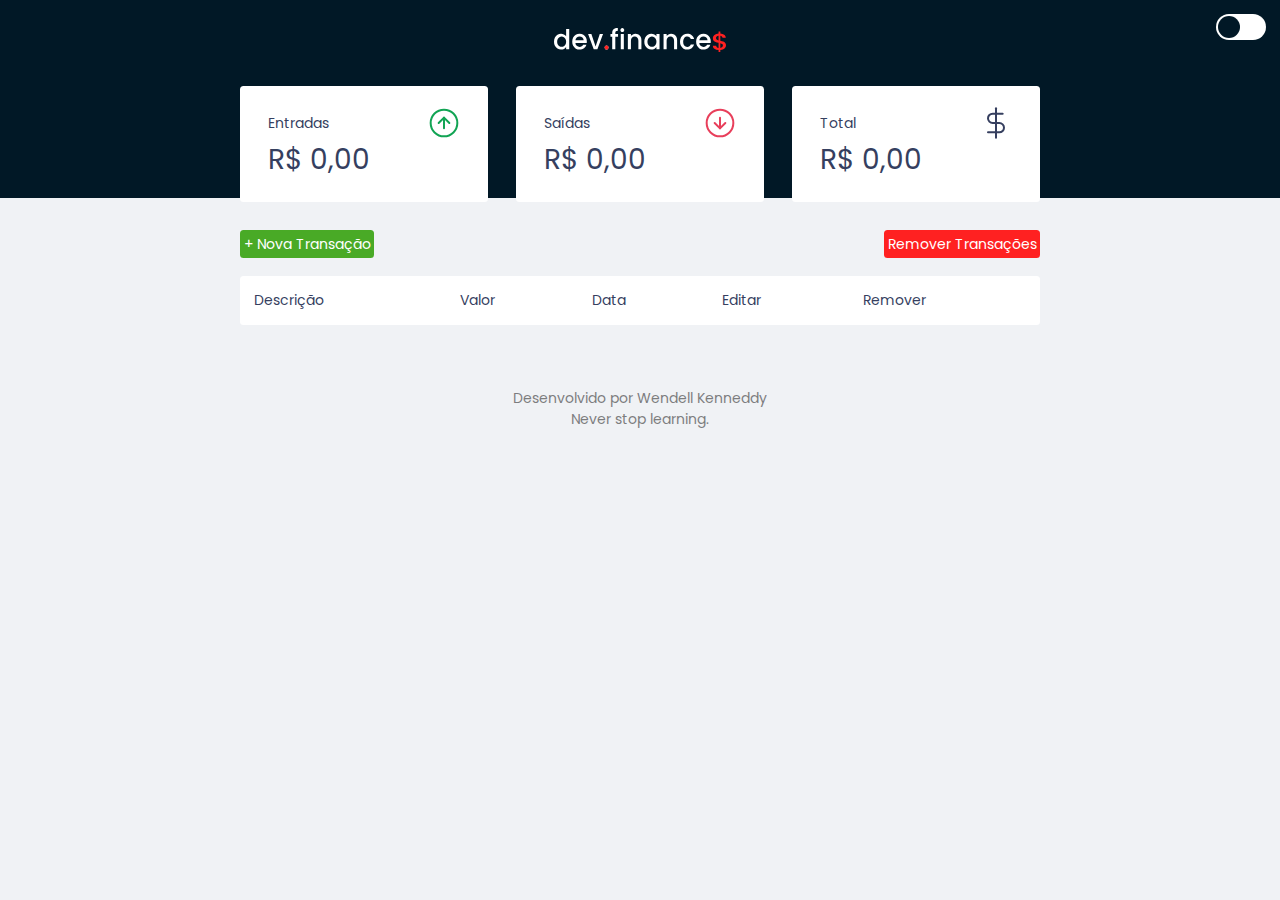
<file: index.html>
<!DOCTYPE html>
<html lang="pt-br">

<head>
  <meta charset="UTF-8">
  <meta name="viewport" content="width=device-width, initial-scale=1.0">
  <meta name="http-equiv" content="text/html" charset="UTF-8">
  <meta name="http-equiv" content="text/css" charset="UTF-8">
  <meta name="http-equiv" content="text/javascript" charset="UTF-8">
  <meta name="referrer" content="strict-origin-when-cross-origin">
  <meta name="robots" content="index, follow">
  <meta name="author" content="Wendell Kenneddy">
  <meta name="creator" content="Wendell Kenneddy">
  <meta name="description"
    content="Uma aplicação para auxiliá-lo a conferir seu balanço bancário.">
  <meta name="keywords" content="Balanço bancário, gerenciar, transações">
  <meta property="og:title" content="dev.finances">
  <meta property="og:description"
    content="Uma aplicação para auxiliá-lo a conferir seu balanço bancário.">
  <meta property="og:type" content="website">
  <meta property="og:site_name" content="dev.finances">
  <meta property="og:locale" content="pt_BR">
  <meta property="og:image" content="./assets/dev-finances-desktop-scrshot.png">
  <title>dev.finance$</title>
  <link rel="stylesheet" href="./css/style.css" type="text/css">
  <link rel="preconnect" href="https://fonts.gstatic.com">
  <link
    href="https://fonts.googleapis.com/css2?family=Poppins:ital,wght@0,100;0,400;0,700;1,100;1,400;1,700&display=swap"
    rel="stylesheet">
  <link rel="shortcut icon" href="./assets/favicon.ico" type="image/x-icon">

  <script src="script.js" type="text/javascript" charset="UTF-8" defer></script>
  <script src="darkmode.js" type="text/javascript" charset="UTF-8"
    defer></script>

</head>

<body>

  <header id="page-header" name="cabeçalho-da-pagina" role="banner"
    aria-roledescription="page-header">
    <img src="./assets/logo.svg" alt="Dev Finances Logo">
  </header>

  <div id="change-theme">
    <input type="checkbox" name="mudar-tema" id="checkbox">
    <label for="checkbox">
      <div id="ball"></div>
    </label>
  </div>

  <main class="container" role="main">
    <section id="balance" name="balanço" aria-roledescription="balance">
      <h2 class="sr-only">Balanço</h2>

      <div class="card">
        <h3>
          <span>Entradas</span>
          <img src="./assets/income.svg" alt="Imagem de Entradas">
        </h3>
        <p id="incomeDisplay">R$ 0,00</p>
      </div>

      <div class="card expense">
        <h3>
          <span>Saídas</span>
          <img src="./assets/expense.svg" alt="Imagem de Saídas">
        </h3>
        <p id="expenseDisplay">R$ 0,00</p>
      </div>

      <div class="card total">
        <h3>
          <span>Total</span>
          <img src="./assets/total-base.svg" alt="Imagem do Total"
            id="total-image">
        </h3>
        <p id="totalDisplay">R$ 0,00</p>
      </div>
    </section>
    <section id="transactions">
      <h2 class="sr-only">Transações</h2>

      <div class="transaction-add-remove">

        <a onclick="modal.open()" href="#" class="button new"
          name="nova=transação">+ Nova Transação</a>

        <a onclick="modal.openToErase()" href="#" id="button-remove"
          name="remover-transaçoes">Remover
          Transações</a>
      </div>

      <table id="data-table" name="tabela-de-dados"
        aria-roledescription="data-table">
        <thead>
          <tr>
            <th>Descrição</th>
            <th>Valor</th>
            <th>Data</th>
            <th>Editar</th>
            <th>Remover</th>
          </tr>
        </thead>
        <tbody>
        </tbody>
      </table>
    </section>
  </main>

  <div class="modal-overlay">
    <div class="modal">
      <div class="form">
        <h2 id="title-new-transaction">Nova Transação</h2>
        <h2 id="title-edit-transaction" class="hide">Editar Transação</h2>
        <form action="" id="new-transaction" onsubmit="Form.submit(event)">

          <div class="input-group">
            <label for="description" class="sr-only">Descrição</label>
            <input type="text" id="description" name="descrição"
              placeholder="Descrição" title="Descreva sua transação">
          </div>

          <div class="input-group">
            <label for="amount" class="sr-only">Valor</label>
            <input type="number" step="0.01" id="amount" name="quantidade"
              placeholder="0,00" title="Insira o valor desejado">

            <small class="help">Use o sinal - (negativo) para despesas e ,
              (vírgula) para casas decimais.</small>
          </div>

          <div class="input-group">
            <label for="date" class="sr-only">Data da transação</label>
            <input type="date" id="date" name="date"
              title="Defina a data da transação">
          </div>

          <div class="input-group actions">
            <a href="#" onclick="modal.close()"
              class="button cancel">Cancelar</a>
            <button>Confirmar</button>
          </div>
        </form>
      </div>
    </div>
  </div>

  <div class="modal-overlay-to-erase">
    <div class="modal">
      <div class="ask-erase-all">
        <h2>Apagar Transações</h2>

        <p>Este é um processo irreversível. Uma vez removidas, não podem ser
          recuperadas. Deseja realmente remover todas as transações?</p>

        <div class="input-group actions">
          <a href="#" onclick="modal.openToErase()"
            class="button cancel-erase-all">Cancelar</a>
          <button onclick="calculateTransactions.removeAll()"
            class="confirm-erase-all">Confirmar</button>
        </div>
      </div>
    </div>
  </div>

  <footer id="page-footer" name="rodape-da-pagina">
    <p>Desenvolvido por Wendell Kenneddy</p>
    <p>Never stop learning.</p>
  </footer>

</body>

</html>
</file>
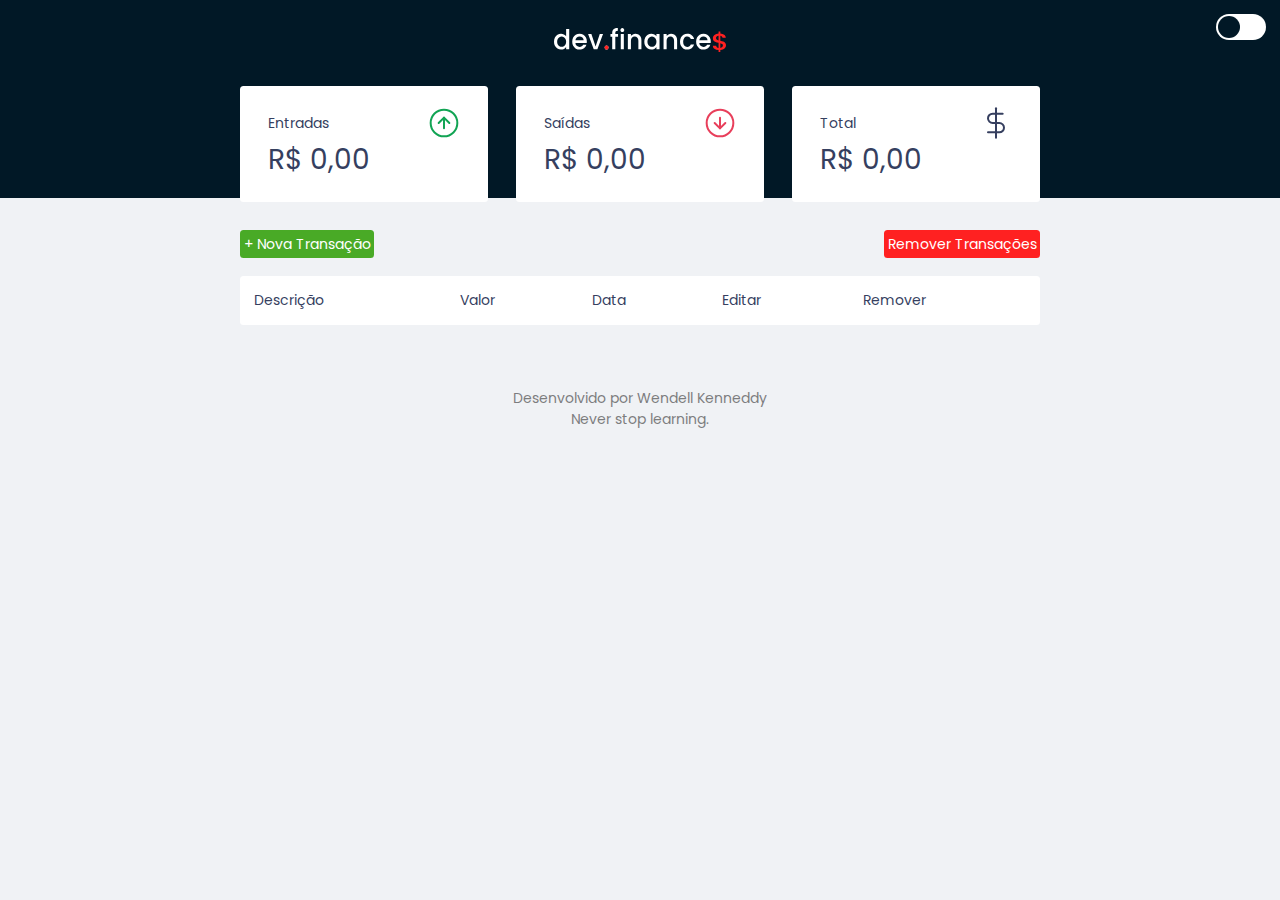
<file: src/index.html>
<!DOCTYPE html>
<html lang="pt-br">

<head>
  <meta charset="UTF-8">
  <meta name="viewport" content="width=device-width, initial-scale=1.0">
  <meta name="http-equiv" content="text/html" charset="UTF-8">
  <meta name="http-equiv" content="text/css" charset="UTF-8">
  <meta name="http-equiv" content="text/javascript" charset="UTF-8">
  <meta name="referrer" content="strict-origin-when-cross-origin">
  <meta name="robots" content="index, follow">
  <meta name="author" content="Wendell Kenneddy">
  <meta name="creator" content="Wendell Kenneddy">
  <meta name="description"
    content="Uma aplicação para auxiliá-lo a conferir seu balanço bancário.">
  <meta name="keywords" content="Balanço bancário, gerenciar, transações">
  <meta property="og:title" content="dev.finances">
  <meta property="og:description"
    content="Uma aplicação para auxiliá-lo a conferir seu balanço bancário.">
  <meta property="og:type" content="website">
  <meta property="og:site_name" content="dev.finances">
  <meta property="og:locale" content="pt_BR">
  <meta property="og:image" content="./assets/dev-finances-desktop-scrshot.png">
  <title>dev.finance$</title>
  <link rel="preconnect" href="https://fonts.gstatic.com">
  <link
    href="https://fonts.googleapis.com/css2?family=Poppins:ital,wght@0,100;0,400;0,700;1,100;1,400;1,700&display=swap"
    rel="stylesheet">
  <link rel="stylesheet" href="./styles/css/style.css" type="text/css">
  <link rel="shortcut icon" href="./assets/favicon.ico" type="image/x-icon">

  <script src="./scripts/script.js" type="text/javascript" charset="UTF-8"
    defer></script>
  <script src="./scripts/darkmode.js" type="text/javascript" charset="UTF-8"
    defer></script>

</head>

<body>

  <header id="page-header" name="cabeçalho-da-pagina" role="banner"
    aria-roledescription="page-header">
    <img src="./assets/logo.svg" alt="Dev Finances Logo">
  </header>

  <div id="change-theme">
    <input type="checkbox" name="mudar-tema" id="checkbox">
    <label for="checkbox">
      <div id="ball"></div>
    </label>
  </div>

  <main class="container" role="main">
    <section id="balance" name="balanço" aria-roledescription="balance">
      <h2 class="sr-only">Balanço</h2>

      <div class="card">
        <h3>
          <span>Entradas</span>
          <img src="./assets/income.svg" alt="Imagem de Entradas">
        </h3>
        <p id="incomeDisplay">R$ 0,00</p>
      </div>

      <div class="card expense">
        <h3>
          <span>Saídas</span>
          <img src="./assets/expense.svg" alt="Imagem de Saídas">
        </h3>
        <p id="expenseDisplay">R$ 0,00</p>
      </div>

      <div class="card total">
        <h3>
          <span>Total</span>
          <img src="./assets/total-base.svg" alt="Imagem do Total"
            id="total-image">
        </h3>
        <p id="totalDisplay">R$ 0,00</p>
      </div>
    </section>
    <section id="transactions">
      <h2 class="sr-only">Transações</h2>

      <div class="transaction-add-remove">

        <a onclick="modal.open()" href="#" class="button new"
          name="nova=transação">+ Nova Transação</a>

        <a onclick="modal.openToErase()" href="#" id="button-remove"
          name="remover-transaçoes">Remover
          Transações</a>
      </div>

      <table id="data-table" name="tabela-de-dados"
        aria-roledescription="data-table">
        <thead>
          <tr>
            <th>Descrição</th>
            <th>Valor</th>
            <th>Data</th>
            <th>Editar</th>
            <th>Remover</th>
          </tr>
        </thead>
        <tbody>
        </tbody>
      </table>
    </section>
  </main>

  <div class="modal-overlay">
    <div class="modal">
      <div class="form">
        <h2 id="title-new-transaction">Nova Transação</h2>
        <h2 id="title-edit-transaction" class="hide">Editar Transação</h2>
        <form action="" id="new-transaction" onsubmit="Form.submit(event)">

          <div class="input-group">
            <label for="description" class="sr-only">Descrição</label>
            <input type="text" id="description" name="descrição"
              placeholder="Descrição" title="Descreva sua transação">
          </div>

          <div class="input-group">
            <label for="amount" class="sr-only">Valor</label>
            <input type="number" step="0.01" id="amount" name="quantidade"
              placeholder="0,00" title="Insira o valor desejado">

            <small class="help">Use o sinal - (negativo) para despesas e ,
              (vírgula) para casas decimais.</small>
          </div>

          <div class="input-group">
            <label for="date" class="sr-only">Data da transação</label>
            <input type="date" id="date" name="date"
              title="Defina a data da transação">
          </div>

          <div class="input-group actions">
            <a href="#" onclick="modal.close()"
              class="button cancel">Cancelar</a>
            <button>Confirmar</button>
          </div>
        </form>
      </div>
    </div>
  </div>

  <div class="modal-overlay-to-erase">
    <div class="modal">
      <div class="ask-erase-all">
        <h2>Apagar Transações</h2>

        <p>Este é um processo irreversível. Uma vez removidas, não podem ser
          recuperadas. Deseja realmente remover todas as transações?</p>

        <div class="input-group actions">
          <a href="#" onclick="modal.openToErase()"
            class="button cancel-erase-all">Cancelar</a>
          <button onclick="calculateTransactions.removeAll()"
            class="confirm-erase-all">Confirmar</button>
        </div>
      </div>
    </div>
  </div>

  <footer id="page-footer" name="rodape-da-pagina">
    <p>Desenvolvido por Wendell Kenneddy</p>
    <p>Never stop learning.</p>
  </footer>

</body>

</html>
</file>
<file: css/style.css>
:root{-webkit-box-sizing:border-box;box-sizing:border-box;font-size:93.75%}*{margin:0;padding:0}*,*::before,*::after{-webkit-box-sizing:inherit;box-sizing:inherit}body{background-color:#f0f2f5;font-family:"Poppins", sans-serif}h2{margin:3.2rem 0 0.8rem;font-weight:400;color:#363f5f}.sr-only{position:absolute;width:1px;height:1px;padding:0;margin:0;overflow:hidden;clip:rect(0, 0, 0, 0);white-space:nowrap;border-width:0}.container{width:Min(90vw, 800px);margin:auto}.hide{display:none}a{color:#fff;text-decoration:none;-webkit-transition:0.2s ease-in-out;transition:0.2s ease-in-out}.button.new{background-color:#49aa26;border:none;border-radius:0.25rem;padding:0.25rem;display:inline-block;margin-bottom:0.8rem}.button.new:hover{background-color:#12a454}.input-group .button.cancel{border:2px solid #ff2121;border-radius:0.2rem;height:50px;opacity:0.6;cursor:pointer;color:#ff2121;display:-webkit-box;display:-ms-flexbox;display:flex;-webkit-box-align:center;-ms-flex-align:center;align-items:center;-webkit-box-pack:center;-ms-flex-pack:center;justify-content:center}.input-group .button.cancel:hover{opacity:1}.input-group button{background:#49aa26;border:none;border-radius:0.2rem;padding:0rem;height:50px;-webkit-transition:0.3s ease-in-out;transition:0.3s ease-in-out;cursor:pointer;color:#fff}.input-group button:hover{background-color:#12a454}header{background-color:#011826;padding:2rem 0 10rem;text-align:center}#balance{margin-top:-8rem}#balance h2{color:#fff;margin-top:0}.card{background-color:#fff;margin-bottom:2rem;padding:1.5rem 2rem;border-radius:0.25rem;overflow:auto;color:#363f5f}.card h3{font-weight:400;font-size:1rem;display:-webkit-box;display:-ms-flexbox;display:flex;-webkit-box-align:center;-ms-flex-align:center;align-items:center;-webkit-box-pack:justify;-ms-flex-pack:justify;justify-content:space-between}.card p{font-size:2rem;line-height:3rem}.card.expense{background-color:#fff;color:#363f5f}.card.total{background-color:#fff;color:#363f5f}.card.income{background-color:#49aa26;color:#fff}.card.total.expense{background-color:#ff2121;color:#fff}#transactions{display:block;width:100%;overflow-x:auto}#data-table{width:100%;border-spacing:0 0.5rem;color:#363f5f}table thead tr th:first-child,table tbody tr td:first-child{border-radius:0.25rem 0 0 0.25rem}table thead tr th:last-child,table tbody tr td:last-child{border-radius:0 0.25rem 0.25rem 0}table tbody tr{opacity:0.7}table tbody tr:hover{opacity:1}table thead th{background-color:#fff;padding:1rem;text-align:left;font-weight:400}table tbody td{background-color:#fff;padding:1rem;text-align:left}td.description{color:#363f5f}td.income{color:#49aa26}td.expense{color:#ff2121}#change-theme{position:absolute;top:1rem;right:1rem}#change-theme label{width:50px;height:26px;background-color:#fff;border-radius:50px;position:relative;display:-webkit-box;display:-ms-flexbox;display:flex;-webkit-box-align:center;-ms-flex-align:center;align-items:center;-webkit-box-pack:center;-ms-flex-pack:center;justify-content:center}#change-theme #ball{width:22px;height:22px;background-color:#011826;border-radius:50%;position:absolute;top:2px;left:2px;-webkit-transition:-webkit-transform 0.2s linear;transition:-webkit-transform 0.2s linear;transition:transform 0.2s linear;transition:transform 0.2s linear, -webkit-transform 0.2s linear}#change-theme #checkbox{opacity:0;position:absolute}#change-theme #checkbox:checked+label #ball{-webkit-transform:translateX(24px);transform:translateX(24px)}.modal-overlay-to-erase{background-color:rgba(0,0,0,0.6);width:100%;height:100%;position:fixed;top:0;display:-webkit-box;display:-ms-flexbox;display:flex;-webkit-box-align:center;-ms-flex-align:center;align-items:center;-webkit-box-pack:center;-ms-flex-pack:center;justify-content:center;opacity:0;visibility:hidden;z-index:15}.modal-overlay-to-erase.active{opacity:1.0;visibility:visible}.transaction-add-remove{width:100%;display:-webkit-box;display:-ms-flexbox;display:flex;-webkit-box-align:center;-ms-flex-align:center;align-items:center;-webkit-box-pack:justify;-ms-flex-pack:justify;justify-content:space-between}.transaction-add-remove #button-remove{background-color:#ff2121;border:none;border-radius:0.25rem;padding:0.25rem;display:inline-block;margin-bottom:0.8rem}.transaction-add-remove #button-remove:hover{background-color:#c6282b}.modal{background-color:#F0F2f5;padding:2.4rem;z-index:15;-webkit-box-shadow:0 0 5px 6px rgba(0,0,0,0.2);box-shadow:0 0 5px 6px rgba(0,0,0,0.2)}.ask-erase-all{max-width:500px}.ask-erase-all h2{margin-top:0}a.cancel-erase-all{background:#ff2121;border:none;border-radius:0.2rem;padding:0rem;height:50px;-webkit-transition:0.3s ease-in-out;transition:0.3s ease-in-out;cursor:pointer;color:#fff;display:-webkit-box;display:-ms-flexbox;display:flex;-webkit-box-align:center;-ms-flex-align:center;align-items:center;-webkit-box-pack:center;-ms-flex-pack:center;justify-content:center}a.cancel-erase-all:hover{background-color:#c6282b}button.confirm-erase-all{background-color:transparent;border:2px solid #49aa26;border-radius:0.25rem;color:#49aa26;opacity:0.7}button.confirm-erase-all:hover{background-color:transparent;opacity:1}.modal-overlay{background-color:rgba(0,0,0,0.6);width:100%;height:100%;position:fixed;top:0;display:-webkit-box;display:-ms-flexbox;display:flex;-webkit-box-align:center;-ms-flex-align:center;align-items:center;-webkit-box-pack:center;-ms-flex-pack:center;justify-content:center;opacity:0;visibility:hidden;z-index:15}.modal-overlay.active{opacity:1.0;visibility:visible}.modal{background-color:#F0F2f5;padding:2.4rem;z-index:15;-webkit-box-shadow:0 0 5px 6px rgba(0,0,0,0.2);box-shadow:0 0 5px 6px rgba(0,0,0,0.2)}.form{max-width:500px}.form h2{margin-top:0}input{border:none;border-radius:0.2rem;padding:0.8rem;width:100%}.input-group{margin-top:0.8rem}.input-group small{opacity:0.6;color:#363f5f}.input-group.actions{display:-webkit-box;display:-ms-flexbox;display:flex;-webkit-box-pack:justify;-ms-flex-pack:justify;justify-content:space-between;-webkit-box-align:center;-ms-flex-align:center;align-items:center}.input-group.actions button,.input-group.actions a{width:48%}footer{padding:4rem 0 2rem;opacity:0.6;text-align:center;color:#303030}.dark-theme{background-color:#121212;-webkit-transition:all 0.8s ease-in-out;transition:all 0.8s ease-in-out}.dark-theme header{background-color:#000}.dark-theme #change-theme #ball{background-color:#000}.dark-theme .card{background-color:#f0f2f5}.dark-theme .card.expense{background-color:#f0f2f5}.dark-theme .card.total{background-color:#f0f2f5}.dark-theme .card.total.expense{background-color:#c6282b;color:#fff}.dark-theme .card.total.income{background-color:#00897b;color:#fff}.dark-theme .button.new{background-color:#00897b}.dark-theme .button.new:hover{background-color:#03ab9a}.dark-theme a#button-remove{background-color:#c6282b}.dark-theme a#button-remove:hover{background-color:#d91e1e}.dark-theme table thead th,.dark-theme table th td{background-color:#f0f2f5}.dark-theme td.income{color:#00897b}.dark-theme td.expense{color:#c6282b}.dark-theme .modal{background-color:#161616}.dark-theme .modal h2,.dark-theme .modal small{color:#fff}.dark-theme .input-group button{background-color:#00897b}.dark-theme .input-group button:hover{background-color:#03ab9a}.dark-theme .input-group .button.cancel{color:#c6282b;border-color:#c6282b}.dark-theme .ask-erase-all{color:#fff}.dark-theme a.cancel-erase-all{background-color:#c6282b}.dark-theme a.cancel-erase-all:hover{background-color:#d91e1e}.dark-theme button.confirm-erase-all{background-color:transparent;border:2px solid #00897b;border-radius:0.25rem;opacity:0.7;color:#fff}.dark-theme button.confirm-erase-all:hover{background-color:transparent;opacity:1}.dark-theme input{background-color:#f0f2f5}@media (min-width: 800px){:root{font-size:87.5%}#balance{display:-ms-grid;display:grid;-ms-grid-columns:1fr 1fr 1fr;grid-template-columns:1fr 1fr 1fr;gap:2rem}}
/*# sourceMappingURL=style.css.map */
</file>
<file: src/styles/css/style.css>
:root{-webkit-box-sizing:border-box;box-sizing:border-box;font-size:93.75%}*{margin:0;padding:0}*,*::before,*::after{-webkit-box-sizing:inherit;box-sizing:inherit}body{background-color:#f0f2f5;font-family:"Poppins", sans-serif}h2{margin:3.2rem 0 0.8rem;font-weight:400;color:#363f5f}.sr-only{position:absolute;width:1px;height:1px;padding:0;margin:0;overflow:hidden;clip:rect(0, 0, 0, 0);white-space:nowrap;border-width:0}.container{width:Min(90vw, 800px);margin:auto}.hide{display:none}a{color:#fff;text-decoration:none;-webkit-transition:0.2s ease-in-out;transition:0.2s ease-in-out}.button.new{background-color:#49aa26;border:none;border-radius:0.25rem;padding:0.25rem;display:inline-block;margin-bottom:0.8rem}.button.new:hover{background-color:#12a454}.input-group .button.cancel{border:2px solid #ff2121;border-radius:0.2rem;height:50px;opacity:0.6;cursor:pointer;color:#ff2121;display:-webkit-box;display:-ms-flexbox;display:flex;-webkit-box-align:center;-ms-flex-align:center;align-items:center;-webkit-box-pack:center;-ms-flex-pack:center;justify-content:center}.input-group .button.cancel:hover{opacity:1}.input-group button{background:#49aa26;border:none;border-radius:0.2rem;padding:0rem;height:50px;-webkit-transition:0.3s ease-in-out;transition:0.3s ease-in-out;cursor:pointer;color:#fff}.input-group button:hover{background-color:#12a454}header{background-color:#011826;padding:2rem 0 10rem;text-align:center}#balance{margin-top:-8rem}#balance h2{color:#fff;margin-top:0}.card{background-color:#fff;margin-bottom:2rem;padding:1.5rem 2rem;border-radius:0.25rem;overflow:auto;color:#363f5f}.card h3{font-weight:400;font-size:1rem;display:-webkit-box;display:-ms-flexbox;display:flex;-webkit-box-align:center;-ms-flex-align:center;align-items:center;-webkit-box-pack:justify;-ms-flex-pack:justify;justify-content:space-between}.card p{font-size:2rem;line-height:3rem}.card.expense{background-color:#fff;color:#363f5f}.card.total{background-color:#fff;color:#363f5f}.card.income{background-color:#49aa26;color:#fff}.card.total.expense{background-color:#ff2121;color:#fff}#transactions{display:block;width:100%;overflow-x:auto}#data-table{width:100%;border-spacing:0 0.5rem;color:#363f5f}table thead tr th:first-child,table tbody tr td:first-child{border-radius:0.25rem 0 0 0.25rem}table thead tr th:last-child,table tbody tr td:last-child{border-radius:0 0.25rem 0.25rem 0}table tbody tr{opacity:0.7}table tbody tr:hover{opacity:1}table thead th{background-color:#fff;padding:1rem;text-align:left;font-weight:400}table tbody td{background-color:#fff;padding:1rem;text-align:left}td.description{color:#363f5f}td.income{color:#49aa26}td.expense{color:#ff2121}#change-theme{position:absolute;top:1rem;right:1rem}#change-theme label{width:50px;height:26px;background-color:#fff;border-radius:50px;position:relative;display:-webkit-box;display:-ms-flexbox;display:flex;-webkit-box-align:center;-ms-flex-align:center;align-items:center;-webkit-box-pack:center;-ms-flex-pack:center;justify-content:center}#change-theme #ball{width:22px;height:22px;background-color:#011826;border-radius:50%;position:absolute;top:2px;left:2px;-webkit-transition:-webkit-transform 0.2s linear;transition:-webkit-transform 0.2s linear;transition:transform 0.2s linear;transition:transform 0.2s linear, -webkit-transform 0.2s linear}#change-theme #checkbox{opacity:0;position:absolute}#change-theme #checkbox:checked+label #ball{-webkit-transform:translateX(24px);transform:translateX(24px)}.modal-overlay-to-erase{background-color:rgba(0,0,0,0.6);width:100%;height:100%;position:fixed;top:0;display:-webkit-box;display:-ms-flexbox;display:flex;-webkit-box-align:center;-ms-flex-align:center;align-items:center;-webkit-box-pack:center;-ms-flex-pack:center;justify-content:center;opacity:0;visibility:hidden;z-index:15}.modal-overlay-to-erase.active{opacity:1.0;visibility:visible}.transaction-add-remove{width:100%;display:-webkit-box;display:-ms-flexbox;display:flex;-webkit-box-align:center;-ms-flex-align:center;align-items:center;-webkit-box-pack:justify;-ms-flex-pack:justify;justify-content:space-between}.transaction-add-remove #button-remove{background-color:#ff2121;border:none;border-radius:0.25rem;padding:0.25rem;display:inline-block;margin-bottom:0.8rem}.transaction-add-remove #button-remove:hover{background-color:#c6282b}.modal{background-color:#F0F2f5;padding:2.4rem;z-index:15;-webkit-box-shadow:0 0 5px 6px rgba(0,0,0,0.2);box-shadow:0 0 5px 6px rgba(0,0,0,0.2)}.ask-erase-all{max-width:500px}.ask-erase-all h2{margin-top:0}a.cancel-erase-all{background:#ff2121;border:none;border-radius:0.2rem;padding:0rem;height:50px;-webkit-transition:0.3s ease-in-out;transition:0.3s ease-in-out;cursor:pointer;color:#fff;display:-webkit-box;display:-ms-flexbox;display:flex;-webkit-box-align:center;-ms-flex-align:center;align-items:center;-webkit-box-pack:center;-ms-flex-pack:center;justify-content:center}a.cancel-erase-all:hover{background-color:#c6282b}button.confirm-erase-all{background-color:transparent;border:2px solid #49aa26;border-radius:0.25rem;color:#49aa26;opacity:0.7}button.confirm-erase-all:hover{background-color:transparent;opacity:1}.modal-overlay{background-color:rgba(0,0,0,0.6);width:100%;height:100%;position:fixed;top:0;display:-webkit-box;display:-ms-flexbox;display:flex;-webkit-box-align:center;-ms-flex-align:center;align-items:center;-webkit-box-pack:center;-ms-flex-pack:center;justify-content:center;opacity:0;visibility:hidden;z-index:15}.modal-overlay.active{opacity:1.0;visibility:visible}.modal{background-color:#F0F2f5;padding:2.4rem;z-index:15;-webkit-box-shadow:0 0 5px 6px rgba(0,0,0,0.2);box-shadow:0 0 5px 6px rgba(0,0,0,0.2)}.form{max-width:500px}.form h2{margin-top:0}input{border:none;border-radius:0.2rem;padding:0.8rem;width:100%}.input-group{margin-top:0.8rem}.input-group small{opacity:0.6;color:#363f5f}.input-group.actions{display:-webkit-box;display:-ms-flexbox;display:flex;-webkit-box-pack:justify;-ms-flex-pack:justify;justify-content:space-between;-webkit-box-align:center;-ms-flex-align:center;align-items:center}.input-group.actions button,.input-group.actions a{width:48%}footer{padding:4rem 0 2rem;opacity:0.6;text-align:center;color:#303030}.dark-theme{background-color:#121212;-webkit-transition:all 0.8s ease-in-out;transition:all 0.8s ease-in-out}.dark-theme header{background-color:#000}.dark-theme #change-theme #ball{background-color:#000}.dark-theme .card{background-color:#f0f2f5}.dark-theme .card.expense{background-color:#f0f2f5}.dark-theme .card.total{background-color:#f0f2f5}.dark-theme .card.total.expense{background-color:#c6282b;color:#fff}.dark-theme .card.total.income{background-color:#00897b;color:#fff}.dark-theme .button.new{background-color:#00897b}.dark-theme .button.new:hover{background-color:#03ab9a}.dark-theme a#button-remove{background-color:#c6282b}.dark-theme a#button-remove:hover{background-color:#d91e1e}.dark-theme table thead th,.dark-theme table th td{background-color:#f0f2f5}.dark-theme td.income{color:#00897b}.dark-theme td.expense{color:#c6282b}.dark-theme .modal{background-color:#161616}.dark-theme .modal h2,.dark-theme .modal small{color:#fff}.dark-theme .input-group button{background-color:#00897b}.dark-theme .input-group button:hover{background-color:#03ab9a}.dark-theme .input-group .button.cancel{color:#c6282b;border-color:#c6282b}.dark-theme .ask-erase-all{color:#fff}.dark-theme a.cancel-erase-all{background-color:#c6282b}.dark-theme a.cancel-erase-all:hover{background-color:#d91e1e}.dark-theme button.confirm-erase-all{background-color:transparent;border:2px solid #00897b;border-radius:0.25rem;opacity:0.7;color:#fff}.dark-theme button.confirm-erase-all:hover{background-color:transparent;opacity:1}.dark-theme input{background-color:#f0f2f5}@media (min-width: 800px){:root{font-size:87.5%}#balance{display:-ms-grid;display:grid;-ms-grid-columns:1fr 1fr 1fr;grid-template-columns:1fr 1fr 1fr;gap:2rem}}
/*# sourceMappingURL=style.css.map */
</file>
